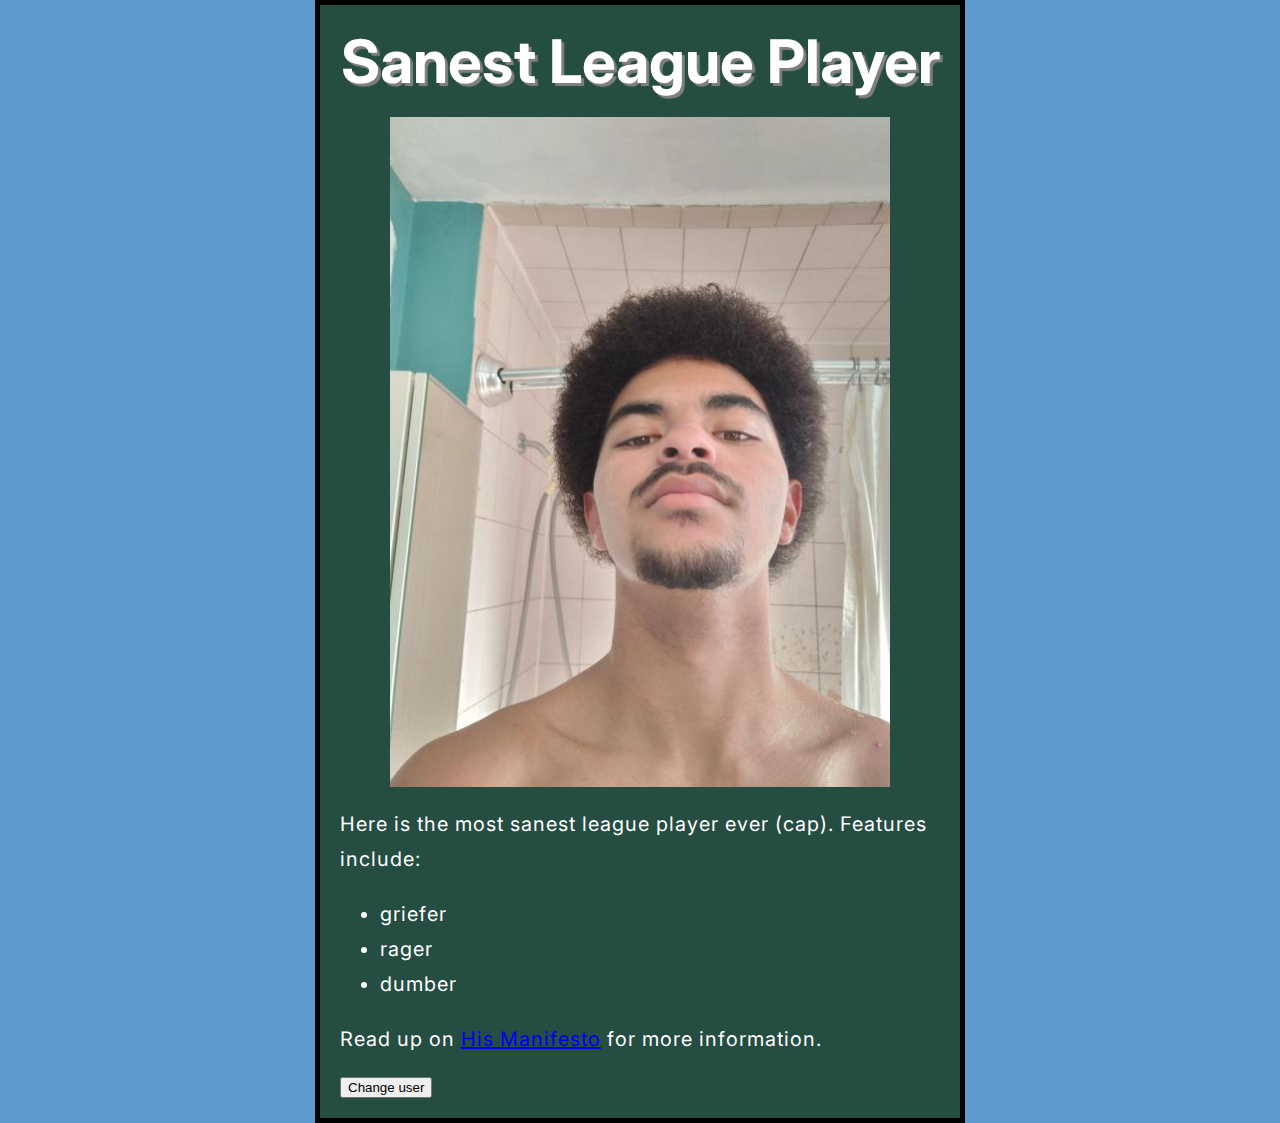
<file: test-site/index.html>
<!DOCTYPE html>
<html lang="en-US">
  <head>
    <link href="styles/style.css" rel="stylesheet" />
    <link rel="stylesheet"
          href="https://fonts.googleapis.com/css?family=Inter">
    <meta charset="utf-8" />
    <meta name="viewport" content="width=device-width" />
    <title>My test page</title>
  </head>
  <!-- Bruh moment comment -->
  <body>
    <h1>Sanest League Player</h1>
    <img src="images/image.png" alt="Image of Sanest League Player" />
    <p>Here is the most sanest league player ever (cap). Features include:</p>
    <ul>
        <li>griefer</li>
        <li>rager</li>
        <li>dumber</li>
    </ul>
    <p>
        Read up on <a href="https://www.youtube.com/watch?v=D7u1yFLL9Uo">His Manifesto</a> for more information.
    </p>
    
    <button>Change user</button>
    <script src="scripts/main.js"></script>
  </body>
</html>
</file>
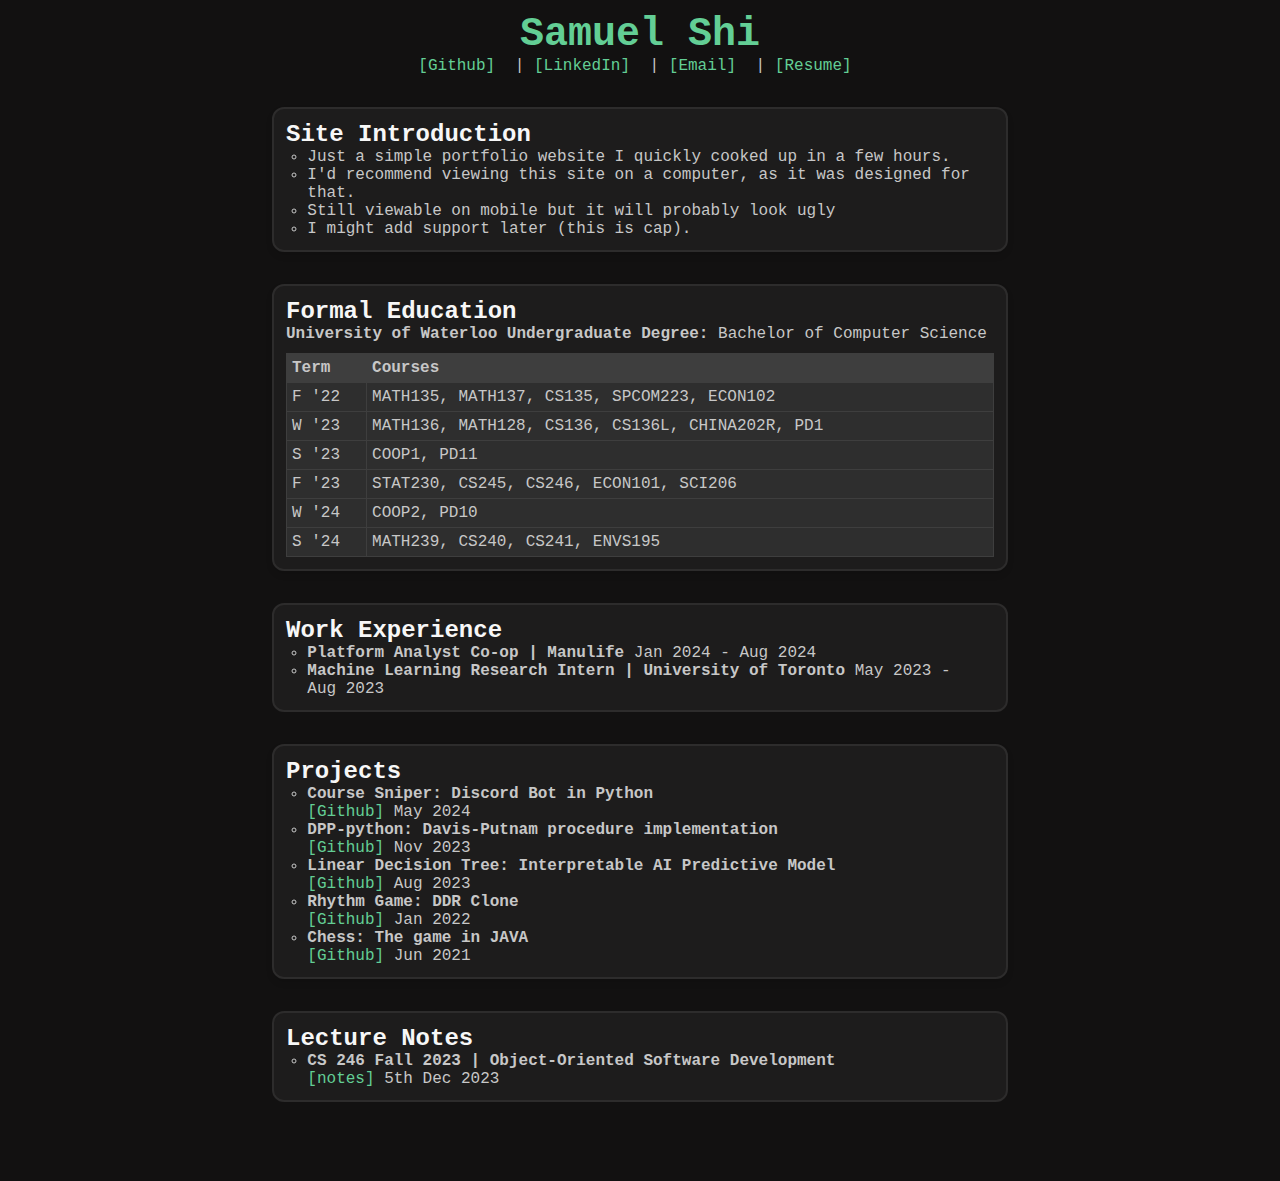
<file: sams.html>
<!DOCTYPE html>
<html lang="en">
<head>
    <meta charset="UTF-8">
    <title>Samuel Shi</title>
    <link rel="stylesheet" href="styles.css">
</head>
<body>
    <div class="container">
        <header>
            <h1>Samuel Shi</h1>
            <nav>
                <a href="https://github.com/sh13m">[Github]</a> | 
                <a href="https://www.linkedin.com/in/sh13m/">[LinkedIn]</a> |
                <a href="mailto:sm2shi@uwaterloo.ca">[Email]</a> |
                <a href="resume.pdf">[Resume]</a> 
            </nav>
        </header>
        <section class="site-intro">
            <h2>Site Introduction</h2>
            <ul>
                <li>Just a simple portfolio website I quickly cooked up in a few hours.</li>
                <li>I'd recommend viewing this site on a computer, as it was designed for that.</li> 
                <li>Still viewable on mobile but it will probably look ugly</li> 
                <li>I might add support later (this is cap).</li> 
            </ul>
        </section>
        <section class="formal-education">
            <h2>Formal Education</h2>
            <p><strong>University of Waterloo Undergraduate Degree:</strong> Bachelor of Computer Science</p>
            <table>
                <thead>
                    <tr>
                        <th>Term</th>
                        <th>Courses</th>
                    </tr>
                </thead>
                <tbody>
                    <tr>
                        <td>F '22</td>
                        <td>MATH135, MATH137, CS135, SPCOM223, ECON102</td>
                    </tr>
                    <tr>
                        <td>W '23</td>
                        <td>MATH136, MATH128, CS136, CS136L, CHINA202R, PD1</td>
                    </tr>
                    <tr>
                        <td>S '23</td>
                        <td>COOP1, PD11</td>
                    </tr>
                    <tr>
                        <td>F '23</td>
                        <td>STAT230, CS245, CS246, ECON101, SCI206</td>
                    </tr>
                    <tr>
                        <td>W '24</td>
                        <td>COOP2, PD10</td>
                    </tr>
                    <tr>
                        <td>S '24</td>
                        <td>MATH239, CS240, CS241, ENVS195</td>
                    </tr>
                </tbody>
            </table>
        </section>
        <section class="work-xperience">
            <h2>Work Experience</h2>
            <ul>
                <li class="project-item"><strong>Platform Analyst Co-op | Manulife </strong> Jan 2024 - Aug 2024 </li>
                <li class="project-item"><strong>Machine Learning Research Intern | University of Toronto </strong> May 2023 - Aug 2023</li>
            </ul>
        </section>
        <section class="projects">
            <h2>Projects</h2>
            <ul class="project-list">
                <li class="project-item">
                    <strong>Course Sniper: Discord Bot in Python</strong>
                    <div class="project-details">
                            <a href="https://github.com/sh13m/course-sniper">[Github]</a>
                            May 2024
                    </div>
                </li>
                <li class="project-item">
                    <strong>DPP-python: Davis-Putnam procedure implementation</strong>
                    <div class="project-details">
                            <a href="https://github.com/sh13m/DPP-python">[Github]</a>
                            Nov 2023
                    </div>
                </li>
                <li class="project-item">
                    <strong>Linear Decision Tree: Interpretable AI Predictive Model</strong>
                    <div class="project-details">
                            <a href="https://github.com/sh13m/linear-decision-tree">[Github]</a>
                            Aug 2023
                    </div>
                </li>
                <li class="project-item">
                    <strong>Rhythm Game: DDR Clone</strong>
                    <div class="project-details">
                            <a href="https://github.com/sh13m/rhythm-game">[Github]</a>
                            Jan 2022
                    </div>
                </li>
                <li class="project-item">
                    <strong>Chess: The game in JAVA</strong>
                    <div class="project-details">
                            <a href="https://github.com/sh13m/java-chess">[Github]</a>
                            Jun 2021
                    </div>
                </li>
            </ul>
        </section>
        <section class="lectures">
            <h2>Lecture Notes</h2>
            <ul>
                <li class="project-item"><strong>CS 246 Fall 2023 | Object-Oriented Software Development</strong> <div><a href="CS 246 F23 - Notes.zip">[notes]</a> 5th Dec 2023</div></li>
            </ul>
        </section>
    </div>
</body>
</html>
</file>
<file: test-site/styles/style.css>
html {
    font-size: 12px; /* px means "pixels": the base font size is now 10 pixels high */
    font-family: "Inter", sans-serif; /* this should be the rest of the output you got from Google Fonts */
    background-color: #5e99d0;
}

body {
    width: 600px;
    margin: 0 auto;
    background-color: rgb(37, 77, 66);
    padding: 0 20px 20px 20px;
    border: 5px solid black;
}

h1 {
    margin: 0;
    padding: 20px 0;
    font-size: 60px;
    text-align: center;
    color: white;
    text-shadow: 3px 3px 1px grey;
}

img {
    display: block;
    margin: 0 auto;
    width: 500px;
    height: 670px;
}

p,
li {
    font-size: 20px;
    line-height: 1.75;
    letter-spacing: 1px;
    color: white;
}
</file>
<file: styles.css>
* {
    max-width: 100%;
    margin: 0px;
    padding: 0px;
    /* to stop the mobile resizing that occurs normally */
    -webkit-text-size-adjust: none;
    text-size-adjust: none;
  }

/* Global Styles */

body {
    background-color: #121111;
    color: #c7c7c7;
    font-family: "Space Mono", monospace;
    margin: 4;
    padding: 12px;
}

h1, h2, h3, h4 {
    margin: auto;
    color: #f7f7f7;
}

a {
    color: #63ce95;
    text-decoration: none;
}

a:hover {
    text-decoration: underline;
}

ul {
    list-style-type: circle;
    padding-left: 16pt;
    padding-right: 16pt;
}

header {
    text-align: center;
    margin-bottom: 10px;
}

header h1 {
    font-size: 2.5em;
    color: #63ce95;
}

header nav a {
    margin-right: 10px;
}

.container {
    max-width: 800px;
    margin: 0 auto;
}

section {
    margin: 32px;
    padding: 12px;
    border: 2px solid #2d2c2c;
    border-radius: 12px;
    background-color: #1d1c1c;
}

.site-intro, .formal-education, .presentations-lectures, .projects, .self-learning {
    box-shadow: 0 4px 6px rgba(0, 0, 0, 0.1);
}

table {
    width: 100%;
    border-collapse: collapse;
    margin-top: 10px;
}

table, th, td {
    border: 1px solid #3e3e3e;
    padding: 5px;
    text-align: left;
}

th {
    background-color: #3e3e3e;
}

td {
    background-color: #2e2e2e;
}

#particles-js {
    position: fixed;
    width: 100%;
    height: 100%;
    z-index: -1;
    top: 0;
    left: 0;
    background-color: #121111; /* Match your background color */
}
</file>
